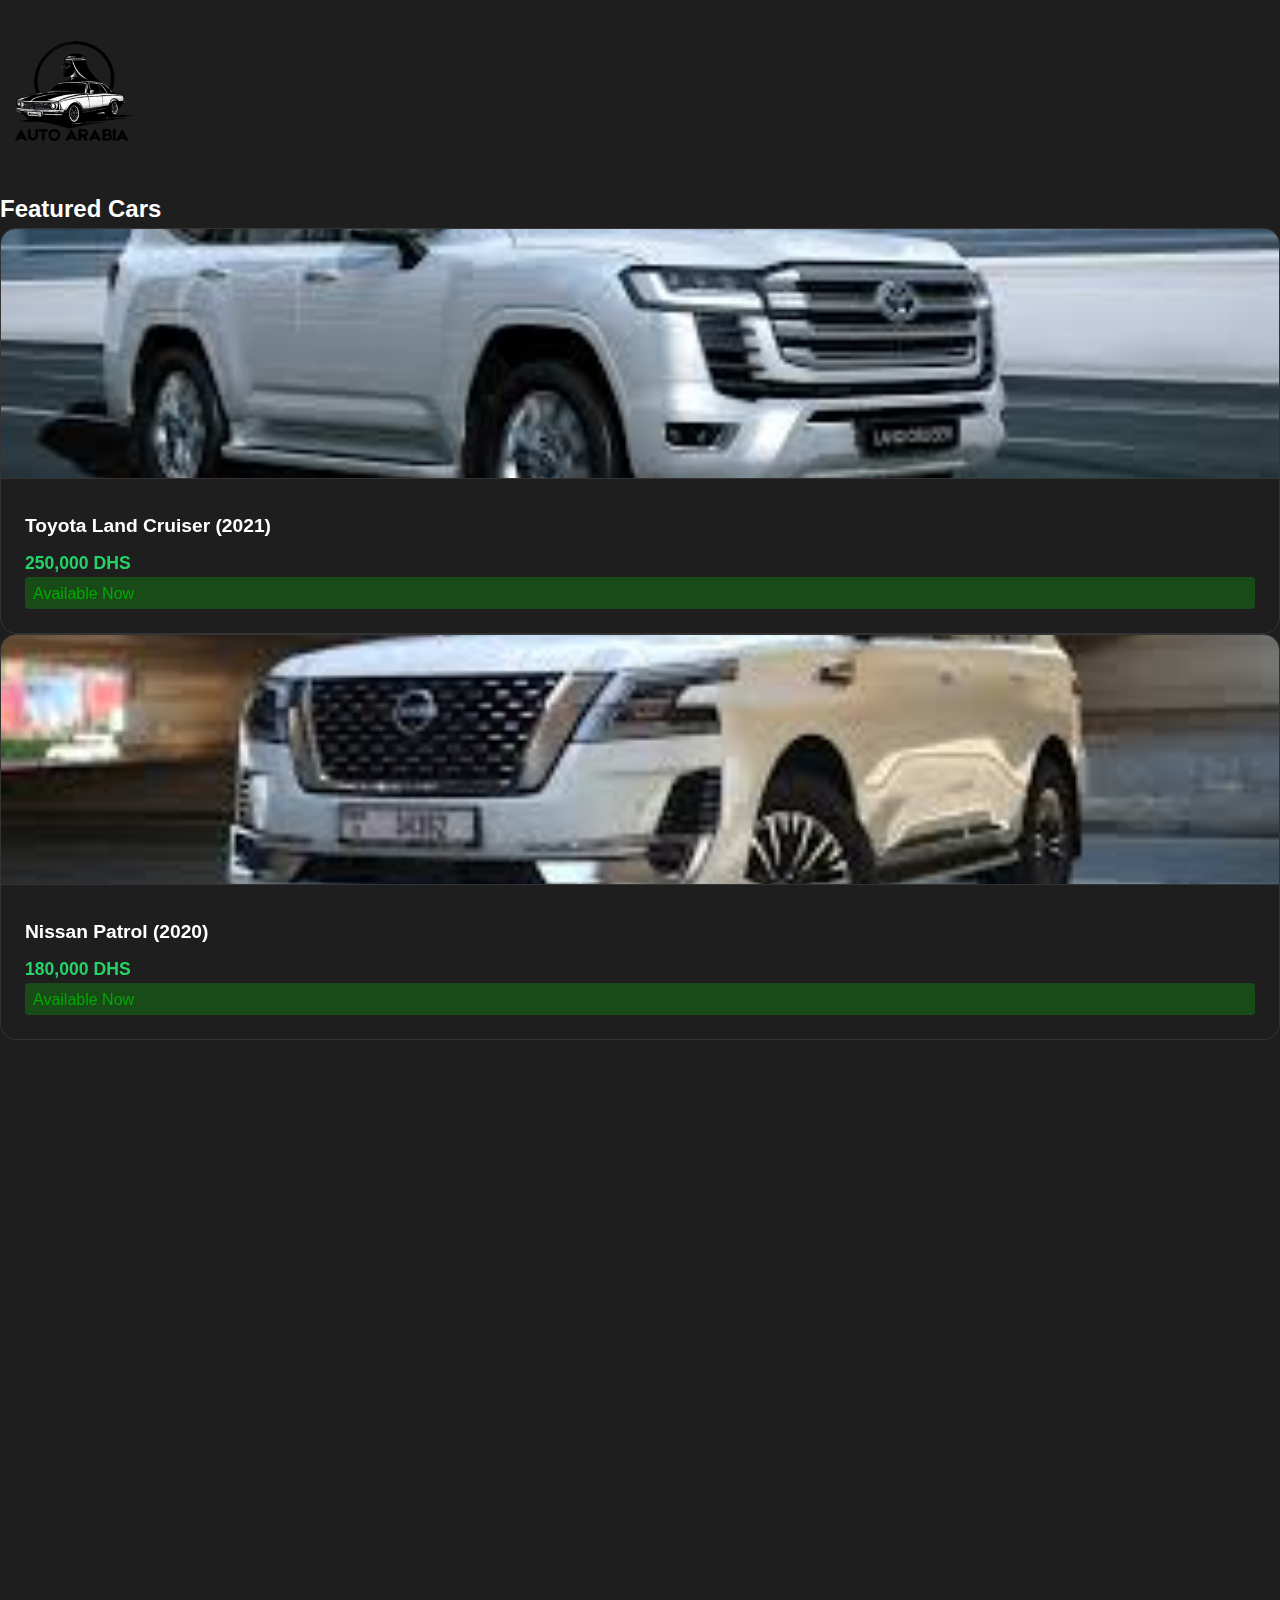
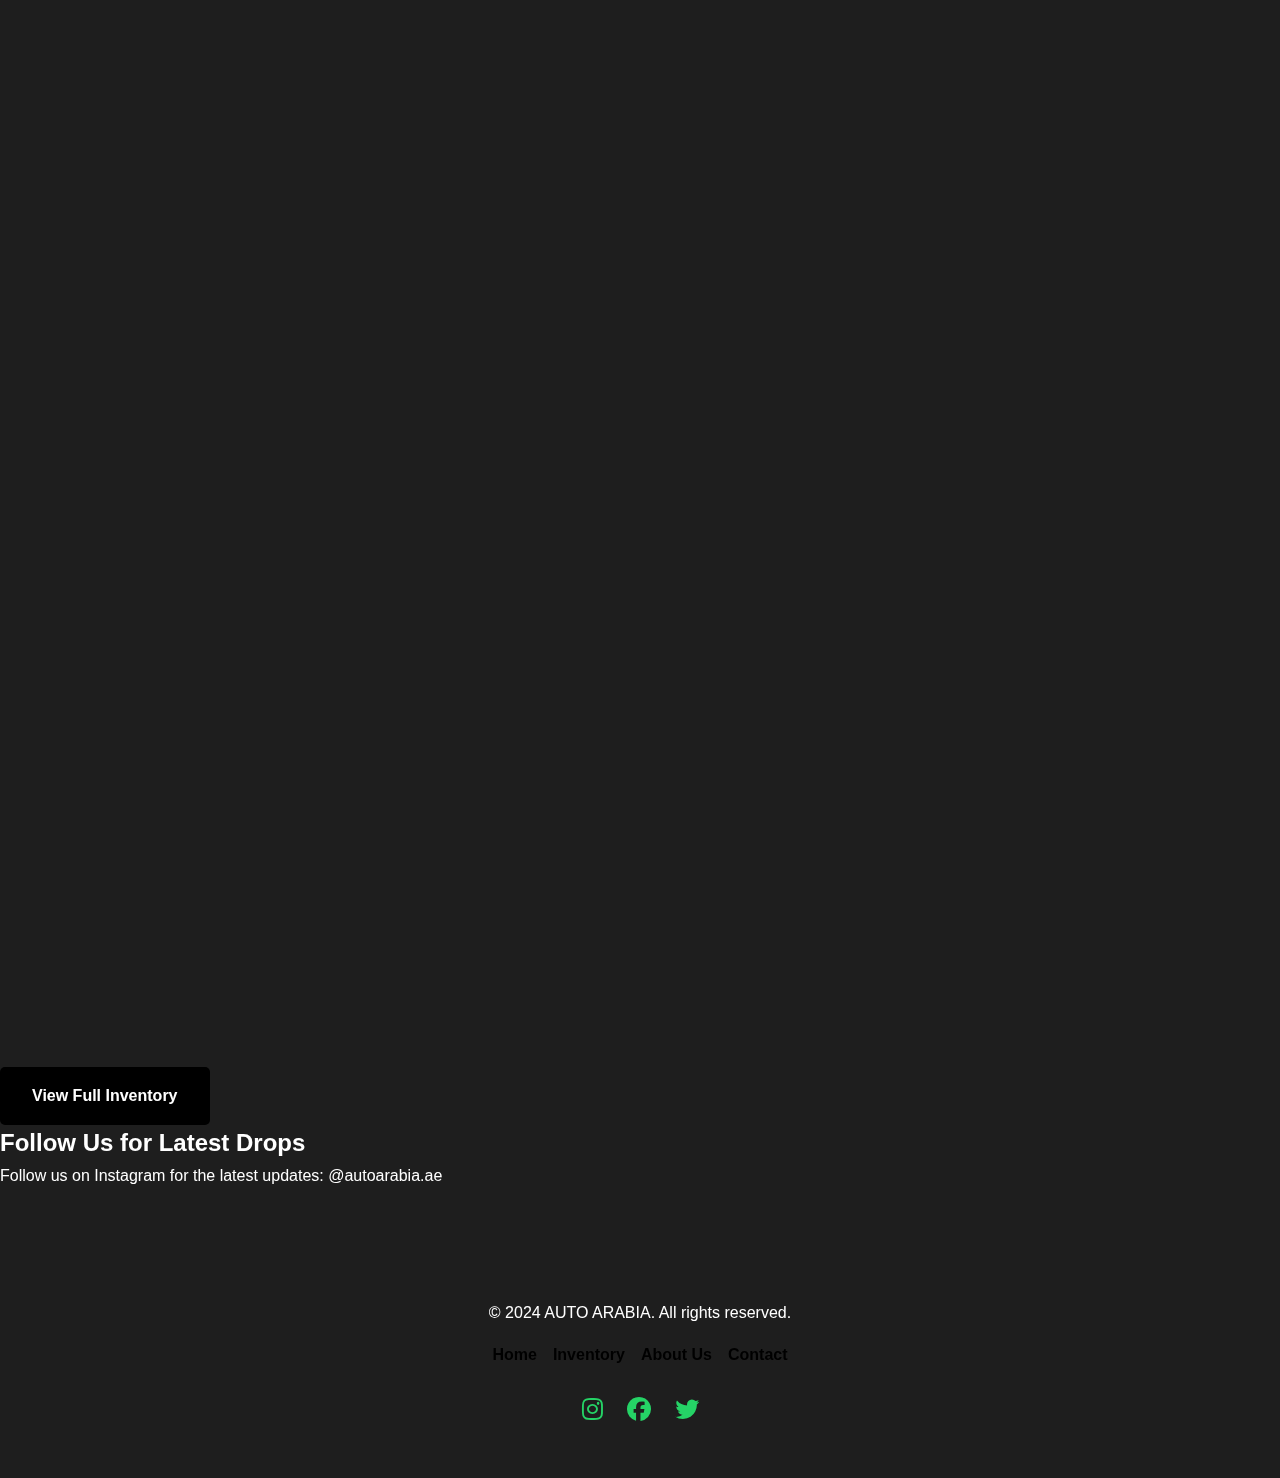
<file: index.html>
<!DOCTYPE html>
<html lang="en">
<head>
  <meta charset="UTF-8">
  <meta name="viewport" content="width=device-width, initial-scale=1.0">
  <meta name="description" content="Discover premium used cars at Auto Arabia. Find your dream car today!">
  <meta property="og:title" content="Auto Arabia | Premium Used Cars">
  <meta property="og:description" content="Discover premium used cars at Auto Arabia. Find your dream car today!">
  <meta property="og:image" content="https://autoarabia.github.io/Auto-Arabia/aalogo.png">
  <meta property="og:url" content="https://autoarabia.github.io/Auto-Arabia/">
  <meta name="twitter:card" content="summary_large_image">
  <title>Auto Arabia | Premium Used Cars</title>
  <!-- Stylesheets -->
  <link rel="stylesheet" href="style.css">
  <link rel="stylesheet" href="animation.css">
  <!-- Font Awesome for icons -->
  <link rel="stylesheet" href="https://cdnjs.cloudflare.com/ajax/libs/font-awesome/6.4.0/css/all.min.css">
  <!-- Animate On Scroll (AOS) -->
  <link href="https://unpkg.com/aos@2.3.1/dist/aos.css" rel="stylesheet">
</head>
<body>
  <!-- Header with Logo -->
  <header>
    <img src="aalogo.png" alt="Auto Arabia Logo" class="logo" data-aos="fade-down">
  </header>

  <!-- Featured Cars Section -->
  <main>
    <section class="featured-cars">
  <h2>Featured Cars</h2>
  <div id="featured-cars">
    <!-- Dynamically loaded car cards -->
    <p>Loading featured cars...</p>
  </div>
  <a href="inventory.html" class="btn btn-secondary">View Full Inventory</a>
</section>
  </main>

  <!-- Instagram Embed -->
 <section class="instagram-embed" data-aos="fade-up" aria-labelledby="instagram-heading">
  <h2 id="instagram-heading">Follow Us for Latest Drops</h2>
  <blockquote class="instagram-media" 
    data-instgrm-captioned 
    data-instgrm-permalink="https://www.instagram.com/autoarabia.ae/" 
    data-instgrm-version="14">
  </blockquote>
  <p style="display: none;" id="instagram-fallback">
    Follow us on Instagram for the latest updates: 
    <a href="https://www.instagram.com/autoarabia.ae/" target="_blank" aria-label="Follow us on Instagram">
      @autoarabia.ae
    </a>
  </p>
</section>

<script async src="//www.instagram.com/embed.js"></script>

<script>
  // Show fallback if Instagram embed fails to load
  window.onload = () => {
    const instagramMedia = document.querySelector('.instagram-media');
    const fallbackMessage = document.getElementById('instagram-fallback');
    if (!instagramMedia || !instagramMedia.innerHTML.trim()) {
      fallbackMessage.style.display = 'block';
    }
  };
</script>

  <!-- Footer -->
  <footer>
  <p>© 2024 AUTO ARABIA. All rights reserved.</p>
  <div class="footer-links">
    <a href="index.html">Home</a>
    <a href="inventory.html">Inventory</a>
    <a href="about.html">About Us</a>
    <a href="contact.html">Contact</a>
   </div>
   <div class="social-links">
    <a href="https://instagram.com/autoarabia.ae" target="_blank" aria-label="Follow us on Instagram">
      <i class="fab fa-instagram"></i>
    </a>
    <a href="https://facebook.com/autoarabia.ae" target="_blank" aria-label="Follow us on Facebook">
      <i class="fab fa-facebook"></i>
    </a>
    <a href="https://twitter.com/autoarabia.ae" target="_blank" aria-label="Follow us on Twitter">
      <i class="fab fa-twitter"></i>
    </a>
   </div>
   </footer>

  <!-- JavaScript -->
  <script src="https://unpkg.com/aos@2.3.1/dist/aos.js"></script>
  <script>
    // Initialize AOS (Animate On Scroll)
    document.addEventListener("DOMContentLoaded", () => {
      AOS.init({
        duration: 800,
        easing: 'ease-in-out',
        once: true
      });

      // Update current year dynamically
      document.getElementById("current-year").textContent = new Date().getFullYear();
    });
  </script>
  <script src="script.js"></script>
  <script src="scroll.js"></script>
</body>
</html>
</file>
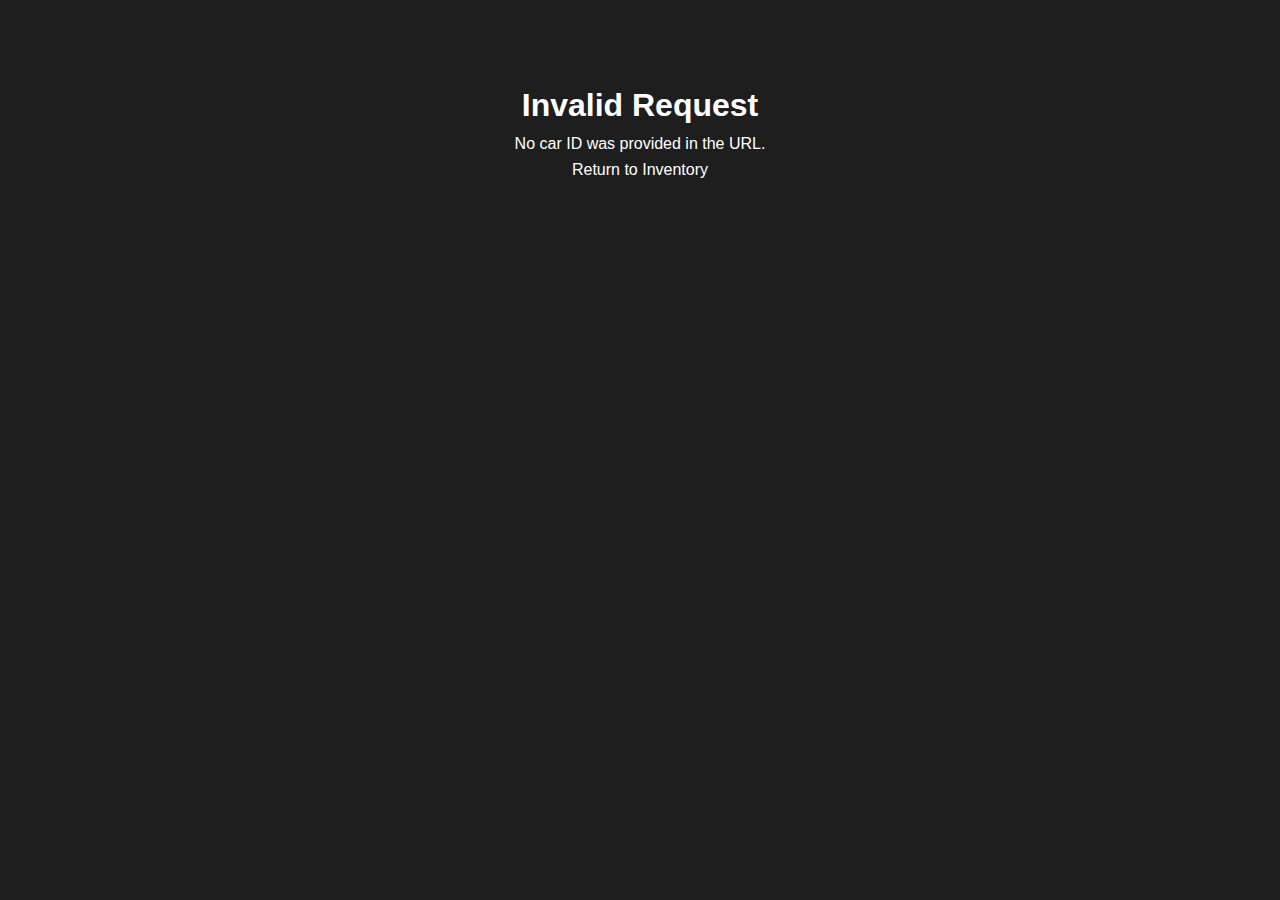
<file: car-details.html>
<!DOCTYPE html>
<html lang="en">
<head>
  <meta charset="UTF-8">
  <meta name="viewport" content="width=device-width, initial-scale=1.0">
  <title>Car Details | AUTO ARABIA</title>
  <!-- Stylesheets -->
  <link rel="stylesheet" href="style.css">
  <link rel="stylesheet" href="https://cdnjs.cloudflare.com/ajax/libs/font-awesome/6.4.0/css/all.min.css">
  <style>
    /* Car Details Specific Styles */
    .car-detail-container {
      max-width: 1200px;
      margin: 2rem auto;
      padding: 0 2rem;
      display: grid;
      grid-template-columns: 1fr 1fr;
      gap: 3rem;
    }
    .car-gallery {
      display: grid;
      gap: 1rem;
    }
    .main-image {
      width: 100%;
      height: 400px;
      object-fit: cover;
      border: 2px solid black;
    }
    .thumbnail-container {
      display: flex;
      gap: 1rem;
      overflow-x: auto; /* Enable horizontal scrolling for thumbnails */
    }
    .thumbnail {
      width: 80px;
      height: 60px;
      object-fit: cover;
      cursor: pointer;
      border: 1px solid #ddd;
      transition: all 0.3s;
    }
    .thumbnail:hover {
      border-color: black;
    }
    .car-info {
      padding: 1rem;
    }
    .price-tag {
      font-size: 2rem;
      font-weight: bold;
      margin: 1rem 0;
      color: white;
    }
    .specs-grid {
      display: grid;
      grid-template-columns: repeat(2, 1fr);
      gap: 1rem;
      margin: 2rem 0;
    }
    .spec-item {
      border-bottom: 1px solid #eee;
      padding: 0.5rem 0;
    }
    .contact-actions {
      display: flex;
      gap: 1rem;
      margin-top: 2rem;
    }
    .btn {
      padding: 0.8rem 1.5rem;
      border: none;
      cursor: pointer;
      font-weight: bold;
      transition: all 0.3s;
      border-radius: 5px;
    }
    .btn-whatsapp {
      background: #25D366;
      color: white;
    }
    .btn-call {
      background: black;
      color: white;
    }
    .availability-badge {
      display: inline-block;
      padding: 0.3rem 0.8rem;
      border-radius: 20px;
      font-weight: bold;
      margin-left: 1rem;
    }
    .available {
      background: #00aa00;
      color: white;
    }
    .sold {
      background: #cc0000;
      color: white;
    }
    @media (max-width: 768px) {
      .car-detail-container {
        grid-template-columns: 1fr;
      }
      .thumbnail {
        width: 60px;
        height: 40px;
      }
    }
  </style>
</head>
<body>
  <!-- Header (Consistent with other pages) -->
  <header>
    <div class="header-container">
      <a href="index.html" aria-label="Return to Home Page">
        <img src="aalogo.png" alt="AUTO ARABIA Logo" class="logo">
      </a>
    </div>
  </header>

  <!-- Main Car Details Content -->
  <main>
    <div class="car-detail-container">
      <!-- Gallery Section -->
      <div class="car-gallery">
        <img id="main-image" src="" alt="Car Image" class="main-image">
        <div class="thumbnail-container" id="thumbnails">
          <!-- Thumbnails will be added by JavaScript -->
        </div>
      </div>

      <!-- Info Section -->
      <div class="car-info">
        <h1 id="car-title"></h1>
        <div class="price-tag" id="car-price"></div>
        <span id="availability-badge" class="availability-badge"></span>
        
        <div class="specs-grid" id="specs-grid">
          <!-- Specs will be added by JavaScript -->
        </div>
        
        <p id="car-description"></p>
        
        <div class="contact-actions">
          <button id="whatsapp-btn" class="btn btn-whatsapp" aria-label="Send WhatsApp Inquiry">
            <i class="fab fa-whatsapp"></i> WhatsApp Inquiry
          </button>
          <button id="call-btn" class="btn btn-call" aria-label="Call Dealer">
            <i class="fas fa-phone"></i> Call Now
          </button>
        </div>
      </div>
    </div>
  </main>

  <!-- Footer (Consistent with other pages) -->
  <footer>
    <p>© 2024 AUTO ARABIA. All rights reserved.</p>
    <div class="social-links">
      <a href="https://instagram.com/autoarabia.ae" target="_blank" aria-label="Follow us on Instagram">
        <i class="fab fa-instagram"></i>
      </a>
      <a href="https://facebook.com/autoarabia.ae" target="_blank" aria-label="Follow us on Facebook">
        <i class="fab fa-facebook"></i>
      </a>
      <a href="https://twitter.com/autoarabia.ae" target="_blank" aria-label="Follow us on Twitter">
        <i class="fab fa-twitter"></i>
      </a>
    </div>
  </footer>

  <script>
    document.addEventListener('DOMContentLoaded', function () {
      // Utility Function to Format Price
      const formatPrice = (price) => {
        const numericPrice = Number(price.toString().replace(/[^0-9.]/g, ''));
        return isNaN(numericPrice) ? 'Price Not Available' : `${numericPrice.toLocaleString()} DHS`;
      };

      // Get car ID from URL
      const urlParams = new URLSearchParams(window.location.search);
      const carId = urlParams.get('id');

      if (!carId) {
        document.body.innerHTML = `
          <div style="text-align: center; margin-top: 5rem;">
            <h1>Invalid Request</h1>
            <p>No car ID was provided in the URL.</p>
            <a href="inventory.html">Return to Inventory</a>
          </div>
        `;
        return;
      }

      // Load car data
      fetch('cars.json')
        .then(response => {
          if (!response.ok) throw new Error('Failed to load cars.');
          return response.json();
        })
        .then(data => {
          const car = data.cars.find(item => item.id == carId);

          if (!car) {
            document.body.innerHTML = `
              <div style="text-align: center; margin-top: 5rem;">
                <h1>Car Not Found</h1>
                <p>The car you're looking for does not exist.</p>
                <a href="inventory.html">Return to Inventory</a>
              </div>
            `;
            return;
          }

          // Populate page
          document.getElementById('car-title').textContent = 
            `${car.make || 'Unknown Make'} ${car.model || 'Unknown Model'} (${car.year || 'Unknown Year'})`;

          // Format and display the price with "DHS"
          document.getElementById('car-price').textContent = formatPrice(car.price);

          const badge = document.getElementById('availability-badge');
          badge.textContent = car.available ? 'Available' : 'Sold';
          badge.classList.add(car.available ? 'available' : 'sold');

          document.getElementById('car-description').textContent = 
            car.description || 'No additional description available.';

          // Main image
          const mainImg = document.getElementById('main-image');
          mainImg.src = car.image || 'images/default-car.jpg';
          mainImg.alt = `${car.make || 'Unknown Make'} ${car.model || 'Unknown Model'}`;
          mainImg.loading = 'lazy';

          // Thumbnails
          const thumbContainer = document.getElementById('thumbnails');
          if (car.images && car.images.length > 0) {
            car.images.forEach((img, index) => {
              const thumb = document.createElement('img');
              thumb.src = img;
              thumb.className = 'thumbnail';
              thumb.onclick = () => mainImg.src = img;
              thumb.loading = 'lazy';
              thumbContainer.appendChild(thumb);
            });
          } else {
            thumbContainer.innerHTML = '<p>No additional images available.</p>';
          }

          // Specs
          const specs = [
            { label: 'Make', value: car.make || 'Unknown Make' },
            { label: 'Model', value: car.model || 'Unknown Model' },
            { label: 'Year', value: car.year || 'Unknown Year' },
            { label: 'Mileage', value: car.mileage || 'N/A' },
            { label: 'Transmission', value: car.transmission || 'N/A' },
            { label: 'Fuel Type', value: car.fuelType || 'N/A' }
          ];

          const specsGrid = document.getElementById('specs-grid');
          specs.forEach(spec => {
            const item = document.createElement('div');
            item.className = 'spec-item';
            item.innerHTML = `<strong>${spec.label}:</strong> ${spec.value}`;
            specsGrid.appendChild(item);
          });

          // Contact buttons
          document.getElementById('whatsapp-btn').onclick = () => {
            window.open(`https://wa.me/${car.contact?.whatsapp || '+971YOUR_PHONE_NUMBER'}?text=Interested in ${car.make} ${car.model} (ID: ${car.id})`);
          };
          document.getElementById('whatsapp-btn').setAttribute('aria-label', `Send WhatsApp inquiry for ${car.make} ${car.model}`);

          document.getElementById('call-btn').onclick = () => {
            window.location.href = `tel:${car.contact?.phone || '+971YOUR_PHONE_NUMBER'}`;
          };
          document.getElementById('call-btn').setAttribute('aria-label', `Call dealer for ${car.make} ${car.model}`);
        })
        .catch(error => {
          console.error('Error loading cars:', error);
          document.body.innerHTML = `
            <div style="text-align: center; margin-top: 5rem;">
              <h1>Error Loading Data</h1>
              <p>An unexpected error occurred. Please try again later.</p>
              <a href="inventory.html">Return to Inventory</a>
            </div>
          `;
        });
    });
  </script>
</body>
</html>
</file>
<file: style.css>
/* ===== Global Styles ===== */
:root {
  --black: #000000;
  --white: #ffffff;
  --gray-light: #f5f5f5;
  --gray-dark: #1e1e1e;
  --accent: #25D366; /* WhatsApp green */

  --gradient: linear-gradient(135deg, #00ff99, #00ccff);
}

* {
  margin: 0;
  padding: 0;
  box-sizing: border-box;
}

body {
  font-family: 'Poppins', Arial, sans-serif;
  background: var(--gray-dark);
  color: var(--white);
  line-height: 1.6;
  overflow-x: hidden;
}

a {
  text-decoration: none;
  color: inherit;
}

/* ===== Header ===== */
header {
  background: var(--glass-bg);
  backdrop-filter: blur(10px);
  padding: 1rem 0;
  box-shadow: var(--neumorph-shadow);
  position: sticky;
  top: 0;
  z-index: 100;
}



.logo {
  width: 150px;
  height: auto;
  transition: transform 0.3s ease-in-out;
}

.logo:hover {
  transform: scale(1.05);
}

/* ===== Button Styles ===== */
.btn {
  display: inline-block;
  padding: 0.8rem 1.8rem;
  border-radius: 50px;
  font-weight: 600;
  text-align: center;
  cursor: pointer;
  transition: all 0.3s ease;
  border: 2px solid transparent;
  background: var(--gradient);
  color: var(--white);
  box-shadow: var(--neumorph-shadow);
}

.btn:hover {
  transform: translateY(-5px);
  box-shadow: 0 10px 20px rgba(0, 0, 0, 0.2);
}

.btn-outline {
  background: transparent;
  border: 2px solid var(--white);
  color: var(--white);
}

.btn-outline:hover {
  background: var(--gradient);
  color: var(--black);
}

/* ===== Car Cards ===== */
.car-card {
  background: var(--glass-bg);
  backdrop-filter: blur(10px);
  border-radius: 16px;
  overflow: hidden;
  transition: all 0.3s ease;
  box-shadow: var(--neumorph-shadow);
  border: 1px solid rgba(255, 255, 255, 0.1);
  cursor: pointer;
}

.car-card:hover {
  transform: translateY(-10px);
  box-shadow: 0 15px 30px rgba(0, 0, 0, 0.2);
}

.car-card img {
  width: 100%;
  height: 250px;
  object-fit: cover;
  border-bottom: 1px solid rgba(255, 255, 255, 0.1);
}

.car-info {
  padding: 1.5rem;
}

.car-info h3 {
  margin-bottom: 0.5rem;
  font-size: 1.2rem;
  color: var(--white);
}

.price {
  font-weight: 700;
  color: var(--accent);
  font-size: 1.1rem;
}

/* ===== Featured Cars Section ===== */
.featured-section {
  padding: 4rem 2rem;
  max-width: 1200px;
  margin: 0 auto;
}

.featured-section h1 {
  text-align: center;
  margin-bottom: 3rem;
  font-size: 2.2rem;
  background: var(--gradient);
  -webkit-background-clip: text;
  -webkit-text-fill-color: transparent;
  position: relative;
}

.featured-section h1::after {
  content: '';
  display: block;
  width: 50%;
  height: 3px;
  background: var(--accent);
  margin: 0.5rem auto 0;
}

.featured-cards {
  display: grid;
  grid-template-columns: repeat(auto-fit, minmax(280px, 1fr));
  gap: 2rem;
}

.inventory-link {
  display: flex;
  align-items: center;
  justify-content: center;
  background: var(--gradient);
  color: var(--white);
  font-weight: 600;
  font-size: 1.2rem;
  padding: 1rem 2rem;
  border-radius: 50px;
  transition: all 0.3s;
}

.inventory-link:hover {
  transform: scale(1.05);
}

/* ===== Footer ===== */
footer {
  background: var(--glass-bg);
  backdrop-filter: blur(10px);
  color: var(--white);
  padding: 3rem 2rem;
  text-align: center;
  margin-top: 4rem;
  box-shadow: var(--neumorph-shadow);
}

.social-links {
  display: flex;
  justify-content: center;
  gap: 1.5rem;
  margin-top: 1.5rem;
}

.social-links a {
  font-size: 1.5rem;
  transition: transform 0.3s;
  color: var(--accent);
}

.social-links a:hover {
  transform: translateY(-5px);
}

/* ===== Responsive Design ===== */
@media (max-width: 768px) {
  .featured-cars {
    grid-template-columns: 1fr;
  }

  .car-card img {
    height: 300px;
  }

  .featured-section h1 {
    font-size: 1.8rem;
  }
}

/* ===== Animation Classes ===== */
.fade-in {
  animation: fadeIn 0.8s ease-in;
}

@keyframes fadeIn {
  from {
    opacity: 0;
  }
  to {
    opacity: 1;
  }
}

.slide-up {
  animation: slideUp 0.6s ease-out;
}

@keyframes slideUp {
  from {
    opacity: 0;
    transform: translateY(20px);
  }
  to {
    opacity: 1;
    transform: translateY(0);
  }
}

/* ===== Inventory Page Additions ===== */
.inventory-main {
  max-width: 1200px;
  margin: 0 auto;
  padding: 2rem;
}

.inventory-main h1 {
  text-align: center;
  margin-bottom: 2rem;
  font-size: 2.2rem;
  background: var(--gradient);
  -webkit-background-clip: text;
  -webkit-text-fill-color: transparent;
}

.inventory-grid {
  display: grid;
  grid-template-columns: repeat(auto-fill, minmax(300px, 1fr));
  gap: 2rem;
}

/* ===== Availability Badges ===== */
.available {
  color: #00aa00;
  background: rgba(0, 255, 0, 0.2);
  padding: 0.2rem 0.5rem;
  border-radius: 4px;
}

.sold {
  color: #cc0000;
  background: rgba(255, 0, 0, 0.2);
  padding: 0.2rem 0.5rem;
  border-radius: 4px;
}

/* ===== Back Button ===== */
.back-button {
  display: inline-block;
  margin-bottom: 2rem;
  font-weight: 600;
  color: var(--accent);
  transition: all 0.3s;
}

.back-button i {
  margin-right: 0.5rem;
}

.back-button:hover {
  transform: translateX(-5px);
}
.footer-links {
  display: flex;
  gap: 1rem;
  justify-content: center;
  margin: 1rem 0;
}

.footer-links a {
  text-decoration: none;
  color: black;
  font-weight: bold;
  transition: color 0.3s;
}

.footer-links a:hover {
  color: #25D366; /* Green color for hover effect */
}
.btn-secondary {
  background: black;
  color: white;
  padding: 1rem 2rem;
  border: none;
  border-radius: 5px;
  font-weight: bold;
  cursor: pointer;
  transition: background 0.3s;
}

.btn-secondary:hover {
  background: #333; /* Dark gray for hover effect */
}
</file>
<file: animation.css>
/* ===== Scroll Animations ===== */
[data-aos="fade-up"] {
  opacity: 0;
  transform: translateY(30px);
  transition: all 0.8s ease;
}

[data-aos="fade-down"] {
  opacity: 0;
  transform: translateY(-30px);
  transition: all 0.8s ease;
}

[data-aos="fade-in"] {
  opacity: 0;
  transition: opacity 0.6s ease;
}

[data-aos].aos-animate {
  opacity: 1;
  transform: translateY(0);
}

/* Reduce motion for accessibility */
@media (prefers-reduced-motion: reduce) {
  [data-aos] {
    opacity: 1 !important;
    transform: none !important;
    transition: none !important;
  }
}

/* ===== Hover Effects ===== */
/* Card lift effect */
.car-card {
  will-change: transform, box-shadow;
}
.car-card:hover {
  transform: translateY(-10px) !important;
  box-shadow: 0 15px 30px rgba(0, 0, 0, 0.15) !important;
}

/* Button pulse */
.btn {
  will-change: transform;
}
.btn:hover {
  animation: pulse 1s infinite alternate;
}

@keyframes pulse {
  from { transform: scale(1); }
  to { transform: scale(1.05); }
}

/* Logo subtle bounce */
.logo {
  will-change: transform;
}
.logo:hover {
  animation: bounce 0.5s ease;
}

@keyframes bounce {
  0%, 100% { transform: translateY(0); }
  50% { transform: translateY(-5px); }
}

/* ===== Loading Animations ===== */
/* Skeleton loading for car cards */
@keyframes shimmer {
  0% { background-position: -1000px 0; }
  100% { background-position: 1000px 0; }
}

.skeleton {
  background: linear-gradient(to right, #f0f0f0 8%, #e0e0e0 18%, #f0f0f0 33%);
  background-size: 1000px 100%;
  animation: shimmer 1.5s infinite linear;
}

.skeleton-loaded {
  display: none;
}

/* ===== Special Effects ===== */
/* Price tag emphasis */
.price {
  transition: all 0.3s ease;
}
.price:hover {
  transform: scale(1.05);
  color: #000 !important; /* High contrast */
  font-weight: 800;
}

/* Availability badge pulse */
.available {
  animation: pulse-color 2s infinite alternate;
}

@keyframes pulse-color {
  0% { background-color: #00aa00; }
  100% { background-color: #00cc00; }
}

/* ===== Page Transitions ===== */
.page-enter {
  opacity: 0;
  transform: translateY(20px);
}

.page-enter-active {
  opacity: 1;
  transform: translateY(0);
  transition: all 0.5s ease;
}

/* ===== Mobile-Specific Animations ===== */
@media (max-width: 768px) {
  [data-aos="fade-up"] {
    transform: translateY(20px);
    transition: all 0.6s ease;
  }

  .car-card:hover {
    transform: translateY(-5px) !important;
  }

  .btn:hover {
    animation: none;
  }

  .logo:hover {
    animation: none;
  }
}
</file>
